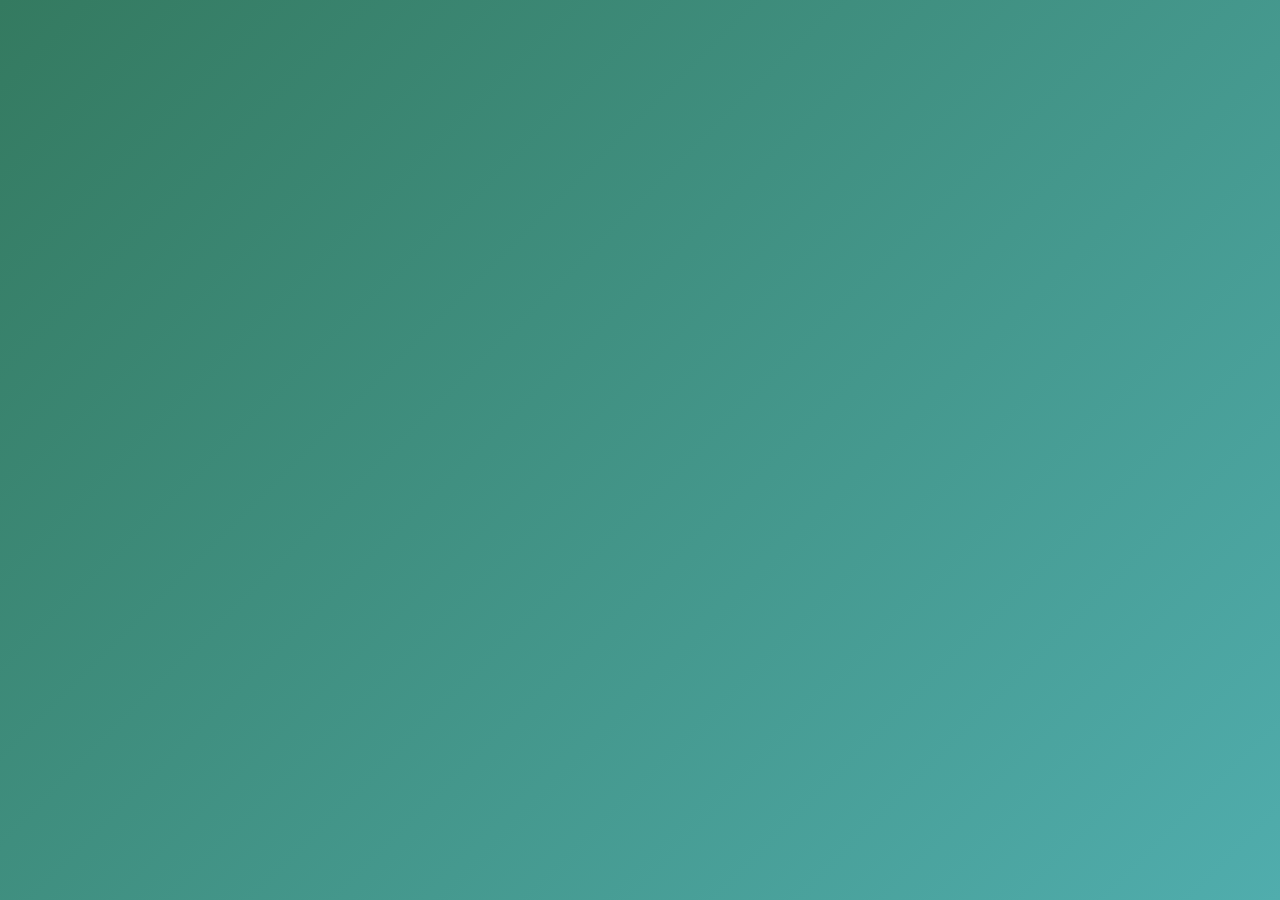
<file: kubisfamily.html>
<!DOCTYPE html>
<html lang="en">
<head>
  <meta charset="UTF-8">
  <meta name="viewport" content="width=device-width, initial-scale=1.0">
  <title>KUBIS FAMILY SPACE</title>
    <link rel="stylesheet" href="kubisfamily.css" />
</head>
<body>
  <!-- Animated Background -->
  <div class="background"></div>

  <!-- Welcome Screen -->
  <div id="welcomeScreen">
    <div class="welcome">WELCOME TO</div>
    <div class="subtitle">KUBIS FAMILY SPACE</div>
  </div>

  <!-- Main Page -->
  <div id="mainPage">
    <header>
      <button class="menu-btn" onclick="toggleMenu()">☰</button>
      <div class="title">KUBIS FAMILY SPACE</div>
    </header>

<div class="sidebar" id="sidebar">
  <button class="close-btn" onclick="toggleMenu()">✖</button>

  <!-- Toggle links (same page content switching) -->
<a href="#" onclick="showPage('home')">Home</a>
<a href="#" onclick="showPage('blog')">Blog</a>
<a href="#" onclick="showPage('gallery')">Gallery</a>
<a href="index.html">Reila Arvier Space</a>
</div>

<div class="content">

  <!-- Default page -->
  <div id="home" class="page active">
    <h2>Welcome to My Blog</h2>
    <p>This is the homepage content.</p>
  </div>

  <div id="book" class="page">
    <h2>Books</h2>
    
  </div>
  <!-- Toggle page: Blog -->
  <div id="blog" class="page">
    <h2>Blog</h2>
    <p>This is where your blog posts will go.</p>
  </div>

  <!-- Toggle page: Gallery -->
  <div id="gallery" class="page">
    <h2>Gallery</h2>
    <p>Here you can show some images.</p>
  </div>

</div>

  <script src="index.js"></script>
</body>
</html>
</file>
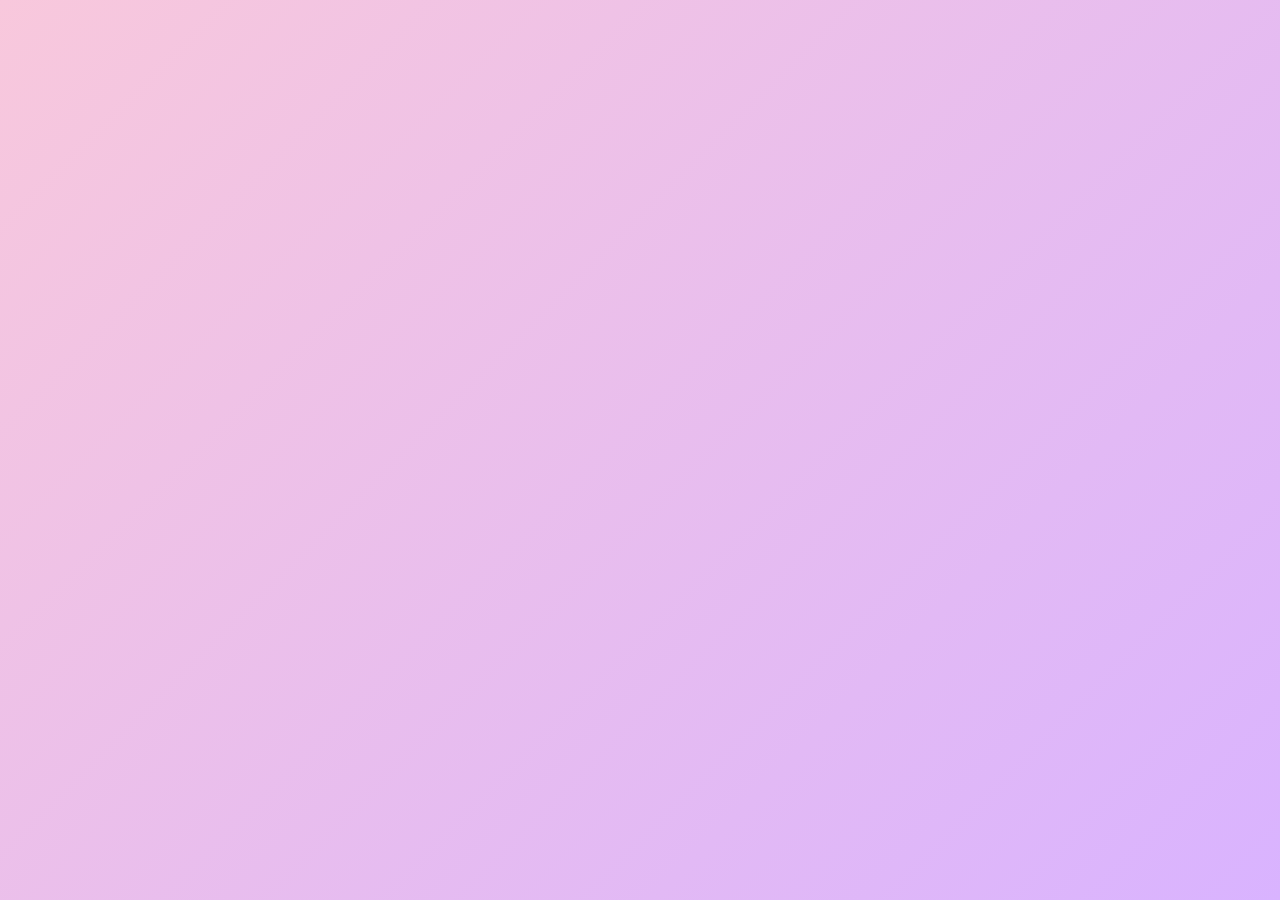
<file: reilaarvierspace.html>
<!DOCTYPE html>
<html lang="en">
<head>
  <meta charset="UTF-8">
  <meta name="viewport" content="width=device-width, initial-scale=1.0">
  <title>Reila Arvier Space</title>
    <link rel="stylesheet" href="reilaarvierspace.css" />
</head>
<body>
  <!-- Animated Background -->
  <div class="background"></div>

  <!-- Welcome Screen -->
  <div id="welcomeScreen">
    <div class="welcome">WELCOME</div>
    <div class="subtitle">REILA ARVIER SPACE</div>
  </div>

  <!-- Main Page -->
  <div id="mainPage">
    <header>
      <button class="menu-btn" onclick="toggleMenu()">☰</button>
      <div class="title">REILA ARVIER SPACE</div>
    </header>

<div class="sidebar" id="sidebar">
  <button class="close-btn" onclick="toggleMenu()">✖</button>

  <!-- Toggle links (same page content switching) -->
<a href="kubisfamily.html"> Kubis Family</a>
<a href="#" onclick="showPage('home')">Home</a>
<a href="#" onclick="showPage('book')">Books</a>
<a href="#" onclick="showPage('blog')">Blog</a>
<a href="#" onclick="showPage('gallery')">Gallery</a>
<a href="#" onclick="showPage('contact')">Contact</a>
</div>

<div class="content">

  <!-- Default page -->
  <div id="home" class="page active">
    <h2>Welcome to My Blog</h2>
    <p>This is the homepage content.</p>
  </div>

  <div id="book" class="page">
    <h2>Books</h2>
    
  </div>
  <!-- Toggle page: Blog -->
  <div id="blog" class="page">
    <h2>Blog</h2>
    <p>This is where your blog posts will go.</p>
  </div>

  <!-- Toggle page: Gallery -->
  <div id="gallery" class="page">
    <h2>Gallery</h2>
    <p>Here you can show some images.</p>
  </div>

</div>

  <script src="reilaarvierspace.js"></script>
</body>
</html>
</file>
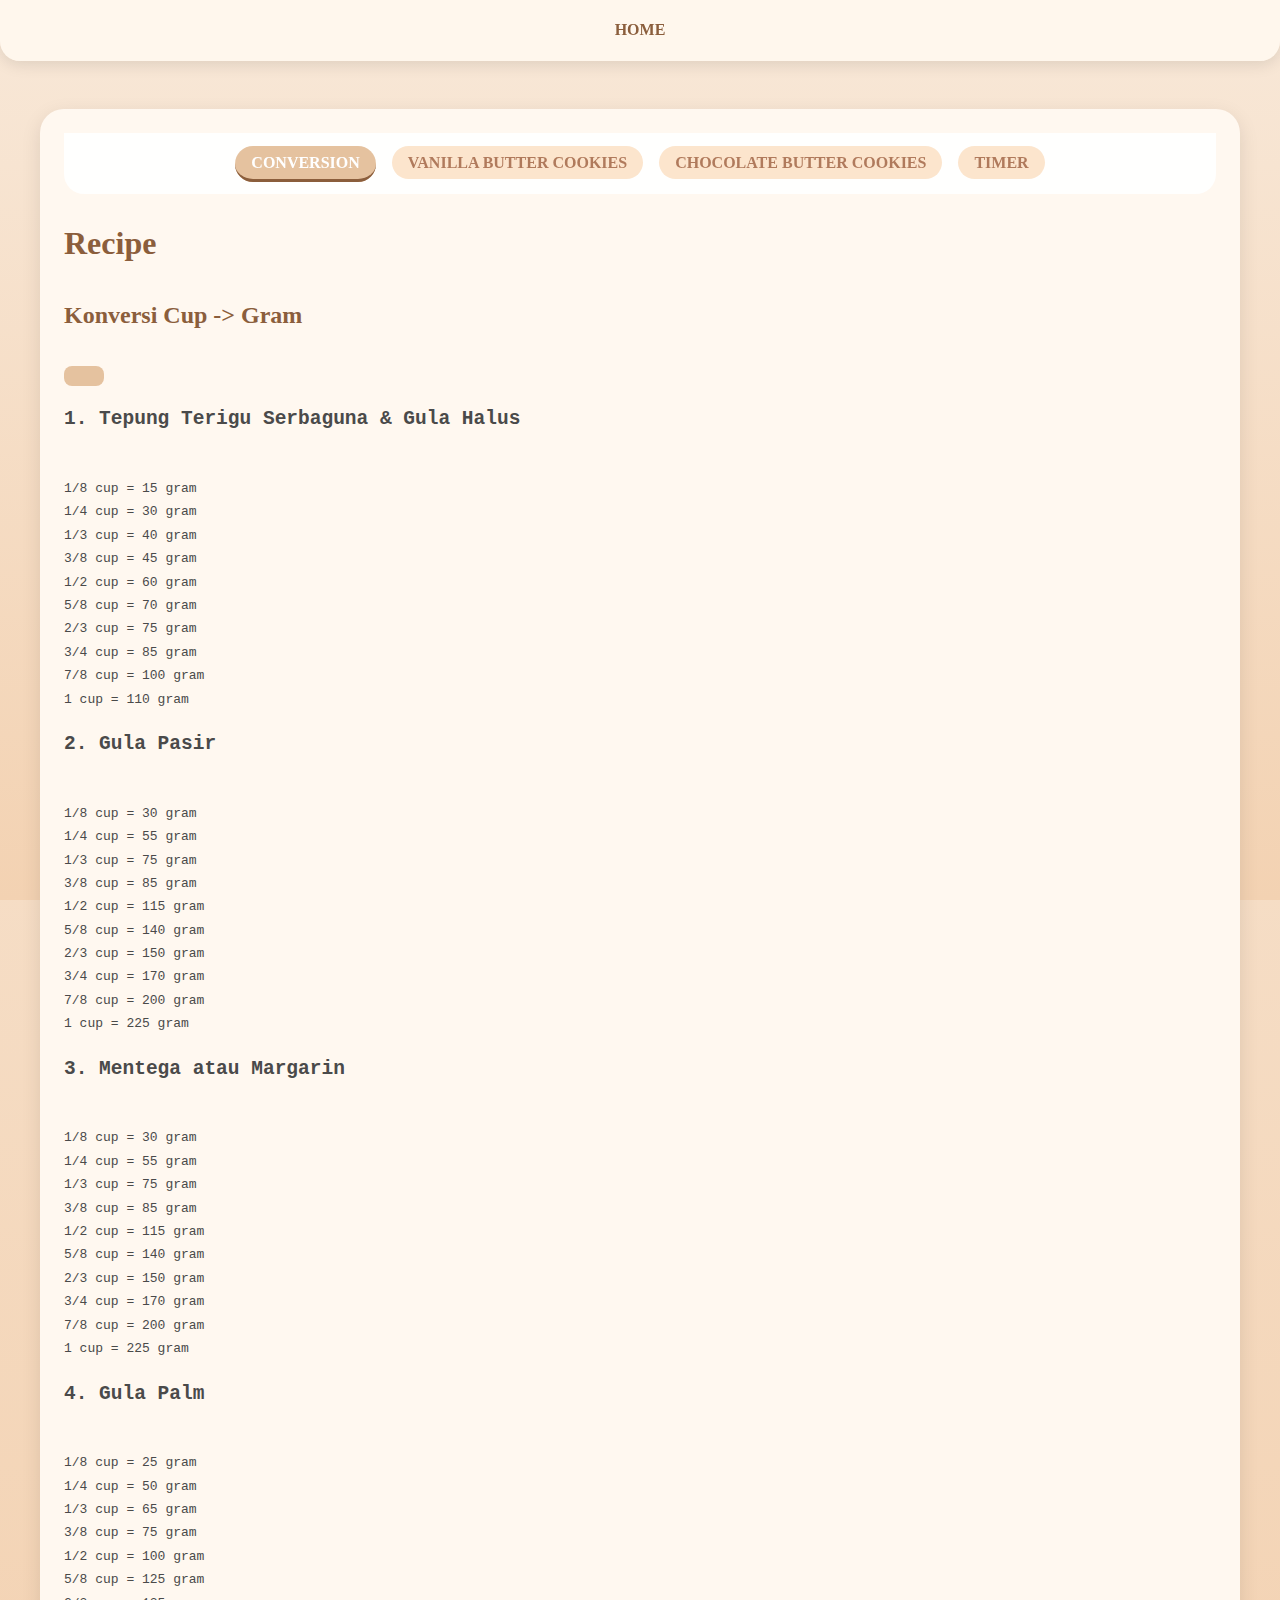
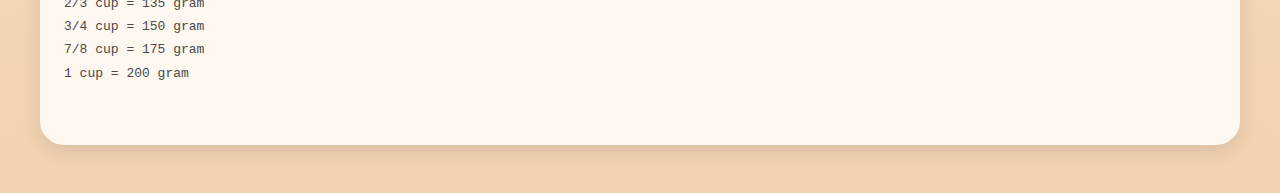
<file: Recipe/Recipe.html>
<!DOCTYPE html>
<html lang="eng">
<head>
    <meta charset="UTF-8">
    <meta name="viewport" content="width=device-width, initial-scale=1.0">
    <title>Recipe</title>
    <link rel="website icon" type="png" href="Untitled_design__5_-removebg-preview.png" class="page-icon">
    <link rel="stylesheet" href="Recipe.css">
</head>
<body>

      <!-- Navbar -->
  <nav class="navbar">
    <ul>
      <li><a href="/index.html">Home</a></li>
    </ul>
  </nav>

  <div class="container">

    <div class="tabs">
    <ul>
      <li><a href="javascript:void(0);" class="tab-link" data-tab="Conversion">Conversion</a></li>
      <li><a href="javascript:void(0);" class="tab-link" data-tab="Vanilla Butter Cookies">Vanilla Butter Cookies</a></li>
      <li><a href="javascript:void(0);" class="tab-link" data-tab="Chocolate Butter Cookies">Chocolate Butter Cookies</a></li>
      <li><a href="javascript:void(0);" class="tab-link" data-tab="Timer">Timer</a></li>
    </ul>
  </div>

  <div class="character-text">
    <h1>Recipe</h1>
  </div>

    <!-- Konversi -->
 <section id="Conversion" class="tab-content">
  <div class="character-text">
    <h2>Konversi Cup -> Gram</h2>
  </div>

  <button></button>
  <pre>
<h2>1. Tepung Terigu Serbaguna & Gula Halus</h2>
1/8 cup = 15 gram
1/4 cup = 30 gram
1/3 cup = 40 gram
3/8 cup = 45 gram
1/2 cup = 60 gram
5/8 cup = 70 gram
2/3 cup = 75 gram
3/4 cup = 85 gram
7/8 cup = 100 gram
1 cup = 110 gram
<h2>2. Gula Pasir</h2>
1/8 cup = 30 gram
1/4 cup = 55 gram
1/3 cup = 75 gram
3/8 cup = 85 gram
1/2 cup = 115 gram
5/8 cup = 140 gram
2/3 cup = 150 gram
3/4 cup = 170 gram
7/8 cup = 200 gram
1 cup = 225 gram
<h2>3. Mentega atau Margarin</h2>
1/8 cup = 30 gram
1/4 cup = 55 gram
1/3 cup = 75 gram
3/8 cup = 85 gram
1/2 cup = 115 gram
5/8 cup = 140 gram
2/3 cup = 150 gram
3/4 cup = 170 gram
7/8 cup = 200 gram
1 cup = 225 gram
<h2>4. Gula Palm</h2>
1/8 cup = 25 gram
1/4 cup = 50 gram
1/3 cup = 65 gram
3/8 cup = 75 gram
1/2 cup = 100 gram
5/8 cup = 125 gram
2/3 cup = 135 gram
3/4 cup = 150 gram
7/8 cup = 175 gram
1 cup = 200 gram
  </pre>
</section>

    <!-- Vanilla Butter Cookies -->
 <section id="Vanilla Butter Cookies" class="card tab-content">
    <div class="character-text">
      <h2>Vanilla Butter Cookies</h2>
    </div>
    <h2>Bahan-Bahan:</h2>
    <ul>
        <li>¾ cangkir mentega (170 gram)</li>
        <li>¾ cangkir gula (150 gram)</li>
        <li>2 kuning telur</li>
        <li>¼ sendok teh garam laut halus</li>
        <li>2 cangkir tepung terigu serbaguna (250 gram)</li>
        <li>2 sendok teh ekstrak vanili (½ sendok teh vanili bubuk)</li>
    </ul>
    
    <h2>Langkah-Langkah:</h2>
    <ol>
        <li>Panaskan oven hingga 325ºF (163°C).</li>
        <li>Dalam mangkuk sedang, kocok garam dan tepung sampai tercampur rata.</li>
        <li>Dalam mangkuk besar, gunakan mikser tangan untuk mengocok mentega dan gula hingga ringan dan lembut. Kocok kuning telur dan ekstrak vanili. Campur bahan basah dan kering.</li>
        <li>Bentuk adonan menjadi cakram dan bungkus dalam plastik. Simpan dalam lemari es selama satu jam.</li>
        <li>Gilas adonan hingga setebal ¼ inci dan potong berbentuk lingkaran.</li>
        <li>Panggang selama 12 hingga 15 menit menggunakan api kecil.</li>
    </ol>
</section>

    <!-- Chocolate Butter Cookies -->
<section id="Chocolate Butter Cookies" class="card tab-content">
    <div class="character-text">
      <h2>Chocolate Butter Cookies</h2>
    </div>
    <h2>Bahan-Bahan:</h2>
    <ul>
        <li>1 cangkir tepung terigu serbaguna (125 gram)</li>
        <li>1/3 cangkir bubuk kakao (35 gram)</li>
        <li>1/8 sendok teh soda kue (0,5 gram)</li>
        <li>10 sendok makan gula (125 gram)</li>
        <li>¾ cangkir mentega (170 gram)</li>
        <li>¼ sendok teh garam laut halus (1,5 gram)</li>
        <li>1 kuning telur</li>
        <li>½ sendok teh vanili (¼ sendok teh vanili bubuk)</li>
        <li>3 ons coklat, dingin dan diparut (85 gram)</li>
    </ul>
    
    <h2>Langkah-Langkah:</h2>
    <ol>
        <li>Panaskan oven hingga 325ºF (163°C).</li>
        <li>Gunakan parutan keju untuk memarut 3 ons batang coklat beku, lalu bekukan parutan coklat tersebut.</li>
        <li>Dalam mangkuk sedang, aduk hingga tercampur tepung, bubuk kakao, dan soda kue.</li>
        <li>Dalam mangkuk besar, gunakan mikser tangan untuk mengocok mentega dan garam hingga ringan dan lembut. Kocok kuning telur dan vanili.</li>
        <li>Campurkan campuran tepung dan cokelat dengan campuran mentega, aduk hingga tercampur rata. Bentuk adonan menjadi cakram dan bungkus dalam plastik. Simpan dalam lemari es hingga benar-benar dingin.</li>
        <li>Gilas adonan hingga setebal ¼ inci dan potong lingkaran.</li>
        <li>Panggang selama 12 hingga 15 menit menggunakan api kecil.</li>
    </ol>
</section>

<section id="Timer" class="card tab-content">
  <div class="character-text">
      <h2>Countdown Timer</h2>
  </div>

  <!-- Input untuk memasukkan waktu -->
  <div class="timer-input">
      <input type="number" id="hours" placeholder="HH" min="0" max="99">
      <input type="number" id="minutes" placeholder="MM" min="0" max="59">
      <input type="number" id="seconds" placeholder="SS" min="0" max="59">
      <button onclick="setTimer()">Set</button>
  </div>

  <!-- Animasi gambar timer -->
  <div class="timer-display">
      <img id="timer-image" src="pixil-frame-0.png" alt="Timer Animation" width="200">
      <div class="circle" id="timer">00:00:00</div>
  </div>

  <!-- Tombol kontrol -->
  <div class="controls">
      <button class="start" onclick="startTimer()" aria-label="Start Timer">Start</button>
      <button class="pause" onclick="pauseTimer()" aria-label="Pause Timer">Pause</button>
      <button class="reset" onclick="resetTimer()" aria-label="Reset Timer">Reset</button>
  </div>
</section>


  <script src="Recipe.js"></script>
</body>
</html>
</file>
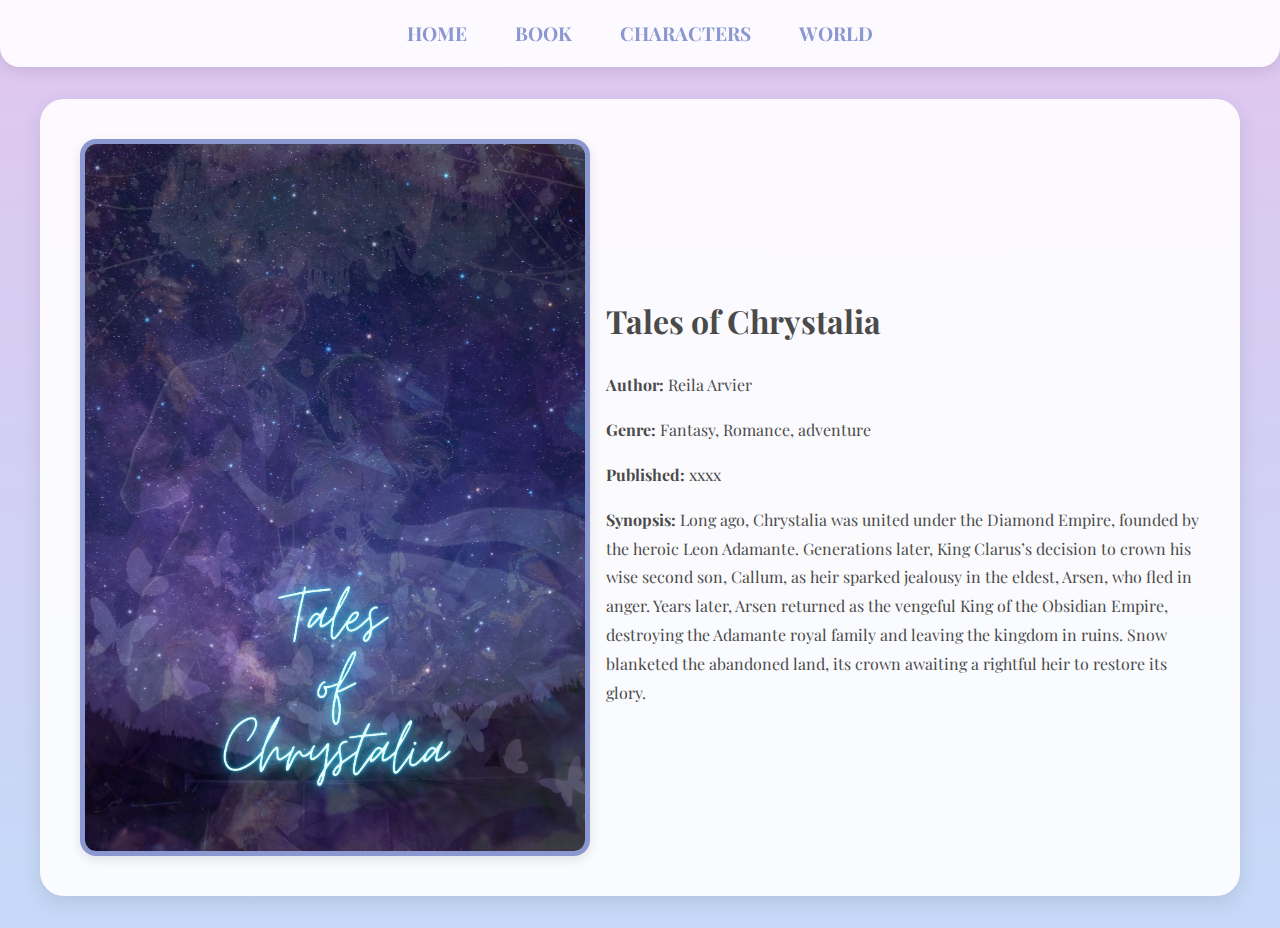
<file: ToC/Tales of Chrystalia.html>
<!DOCTYPE html>
<html lang="en">
<head>
  <meta charset="UTF-8">
  <meta name="viewport" content="width=device-width, initial-scale=1.0">
  <link href="https://fonts.googleapis.com/css2?family=Playfair+Display:wght@400;700&display=swap" rel="stylesheet">
  <title>Tales of Chrystalia</title>
  <link rel="website icon" type="png" href="Untitled_design__5_-removebg-preview.png">
  <link rel="stylesheet" href="ToC.css">
</head>
<body>

  <!-- Navbar -->
  <nav class="navbar">
    <ul>
      <li><a href="/index.html">Home</a></li>
      <li><a href="Tales of Chrystalia.html">Book</a></li>
      <li><a href="Char.html">Characters</a></li>
      <li><a href="World.html">World</a></li>
    </ul>
  </nav>

  <div class="container">
    <!-- Book Identity -->
    <section id="book">
      <div class="book-header">
        <img src="Six Hands Chalk.jpg" alt="The Whispering Winds" class="book-cover">
        <div class="book-details">
          <h1>Tales of Chrystalia</h1>
          <p><strong>Author:</strong> Reila Arvier</p>
          <p><strong>Genre:</strong> Fantasy, Romance, adventure</p>
          <p><strong>Published:</strong> xxxx</p>
          <p><strong>Synopsis:</strong> Long ago, Chrystalia was united under the Diamond Empire, founded by the heroic Leon Adamante. 
            Generations later, King Clarus’s decision to crown his wise second son, Callum, as heir sparked jealousy in the eldest, Arsen, who fled in anger.
            Years later, Arsen returned as the vengeful King of the Obsidian Empire, destroying the Adamante royal family and leaving the 
            kingdom in ruins. Snow blanketed the abandoned land, its crown awaiting a rightful heir to restore its glory.
        </p>
        </div>
      </div>
    </section>
</body>
</html>
</file>
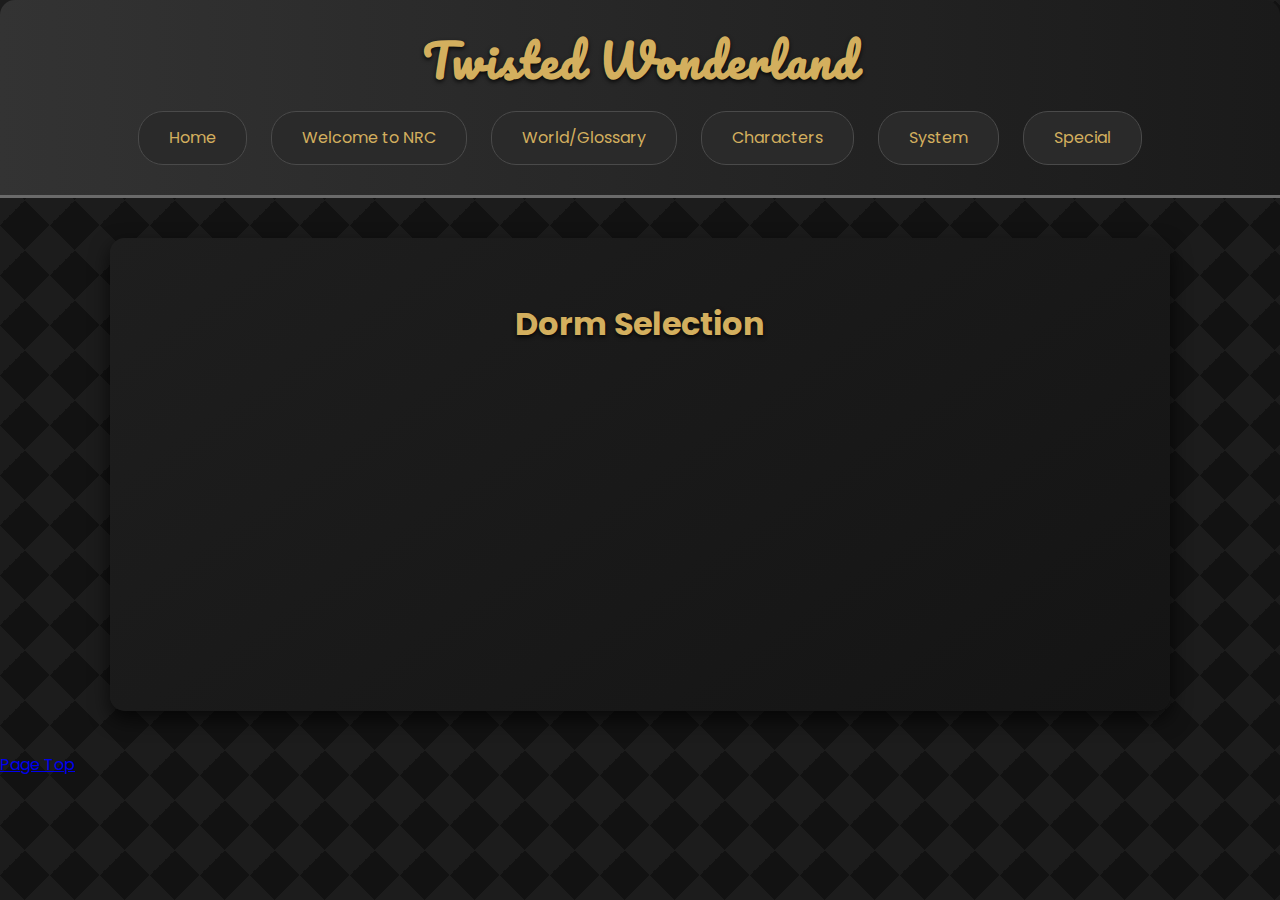
<file: TWST/Twisted Wonderland Fanfict.html>
<!DOCTYPE html>
<html lang="en">
<head>
    <meta charset="UTF-8">
    <meta name="viewport" content="width=device-width, initial-scale=1.0">
    <title>Twisted Wonderland Fanfic</title>
    <link href="https://fonts.googleapis.com/css2?family=Pacifico&family=Poppins:wght@400;600&family=Roboto+Slab:wght@400;600&display=swap" rel="stylesheet">
    <link rel="stylesheet" href="TWST.css">
    <script src="TWST.js" defer></script>
</head>
<body>
    <header class="header">
        <h1>Twisted Wonderland</h1>
        <nav class="navbar">
            <a href="/index.html" class="nav-button">Home</a>
            <a href="#" class="nav-button">Welcome to NRC</a>
            <a href="#" class="nav-button">World/Glossary</a>
            <a href="#" class="nav-button">Characters</a>
            <a href="#" class="nav-button">System</a>
            <a href="#" class="nav-button">Special</a>
        </nav>
    </header>

    <main class="wrapper">
        <h2 class="section-title">Dorm Selection</h2>
        <!-- Dorm Selection -->
        <div class="dorm-container">
            <div class="dorm" onclick="selectDorm('heartslabyul')">
                <img src="Img/heartslabyul_dormitory-archive.png" alt="Heartslabyul Dorm">
                <h3>Heartslabyul Dorm</h3>
                <p>Twisted from <span class="highlight">Alice in Wonderland</span></p>
            </div>
            <div class="dorm" onclick="selectDorm('savanaclaw')">
                <img src="Img/savanaclaw_dormitory-archive.png" alt="Savanaclaw Dorm">
                <h3>Savanaclaw Dorm</h3>
                <p>Twisted from <span class="highlight">The Lion King</span></p>
            </div>
            <div class="dorm" onclick="selectDorm('octavinelle')">
                <img src="Img/octavinelle_dormitory-archive.png" alt="Octavinelle Dorm">
                <h3>Octavinelle Dorm</h3>
                <p>Twisted from <span class="highlight">The Little Mermaid</span></p>
            </div>
        </div>

        <!-- Character Selection -->
        <div id="character-selection" class="hidden">
            <h2 class="section-title">Character Selection</h2>
            <div class="character-grid" id="characters-container">
                <!-- Characters will be dynamically added here -->
            </div>
            <button onclick="goBack()" class="back-button">Back to Dorms</button>
        </div>
    </main>

    <footer class="footer">
        <a href="#top" class="action-button">Page Top</a>
    </footer>
</body>
</html>
</file>
<file: Recipe/Recipe.css>
body {
    font-family: 'Playfair Display', serif;
    background: linear-gradient(to bottom,  #f8e8d8, #f3d2b2);
    color: #4a4a4a;
    margin: 0;
    padding: 0;
    line-height: 1.8;
}

body::after {
    content: "";
    position: absolute;
    top: 0;
    left: 0;
    width: 100%;
    height: 100%; /* Makes the gradient extend for the entire viewport height */
    background: linear-gradient(to bottom, #f8e8d8, #f3d2b2);
    z-index: -1; /* Place it behind the content */
}
.navbar {
    background: rgba(255, 248, 240, 0.9);
    padding: 1rem 0;
    box-shadow: 0 4px 15px rgba(0, 0, 0, 0.1);
    position: sticky;
    top: 0;
    z-index: 1000;
    border-radius: 0 0 1.25rem 1.25rem;
}

.navbar ul {
    display: flex;
    justify-content: center;
    flex-wrap: wrap;
    gap: 1rem;
    list-style: none;
    margin: 0;
    padding: 0;
  }
  
  .navbar ul li a {
    text-decoration: none;
    font-family: 'Playfair Display', serif;
    color: #8b5e3c;
    font-weight: bold;
    font-size: 1rem;
    text-transform: uppercase;
    padding: 0.5rem 1rem;
    border-radius: 2rem;
    transition: all 0.3s ease;
  }

  .navbar ul li a:hover {
    background-color:#8b5e3c;
    color: white;
    transform: translateY(-3px);
  }

.container {
    width: 90%;
    max-width: 90%;
    margin: 3rem auto;
    padding: 1.5rem;
    background: #fff8f0;
    border-radius: 1.5rem;
    box-shadow: 0 6px 20px #0000001a;
}

.character-text h1, .character-text h2 {
    color: #8b5e3c;
}

.tabs{
    display:flexbox;
    background: #ffffffe6;
    padding: 1rem;
    position: sticky;
    z-index: 1000;
    border-radius: 0 0 1.25rem 1.25rem;
    }

    .tabs ul {
        display: flex;
        justify-content: center;
        flex-wrap: wrap;
        gap: 1rem;
        list-style: none;
        margin: 0;
        padding: 0;
        }
        
.tabs ul li a {
color: #b07a5c;
background-color: #fce5cd;
text-decoration: none;
font-family: 'Playfair Display', serif;
font-weight: bold;
font-size: 1rem;
text-transform: uppercase;
padding: 0.5rem 1rem;
border-radius: 2rem;
transition: all 0.3s ease;
}

.tabs ul li a:hover {
    background-color: #e5c29f;
    color: white;
}

.tab-link.active {
    background-color: #e5c29f;
    color: white;
    border-bottom: 3px solid #8b5e3c;
}

button {
    display: inline-block;
    padding: 10px 20px;
    font-size: 1rem;
    font-weight: bold;
    text-align: center;
    text-decoration: none;
    background-color: #e5c29f; /* Warna utama */
    color: #8b5e3c;
    border: none;
    border-radius: 8px;
    cursor: pointer;
    transition: background 0.3s, transform 0.2s;
}

button:hover {
    background-color: #b07a5c; /* Warna saat hover */
    color:white;
    transform: translateY(-2px);
}
/* Styling untuk Timer */
.timer-input {
    margin-bottom: 15px;
}

.timer-input input {
    width: 60px;
    padding: 10px;
    font-size: 1em;
    text-align: center;
    border: 2px solid #8b5e3c;
    border-radius: 5px;
    margin: 5px;
}

/* Styling untuk animasi timer */
.timer-display {
    display: flex;
    flex-direction: column;
    align-items: center;
    justify-content: center;
}

#timer-image {
    width: 250px; /* Sesuaikan ukuran gambar animasi */
    height: auto;
    margin-bottom: 10px;
    transition: opacity 0.3s ease-in-out; /* Animasi transisi smooth */
}

#timer {
    font-size: 5rem; /* Ukuran teks lebih besar */
    font-weight: bold;
    text-align: center;
    color: #8b5e3c;
    margin-top: 20px;
}
/* Styling tombol kontrol */
.controls {
    margin-top: 15px;
}

.controls button {
    margin: 5px;
    padding: 10px 20px;
    font-size: 1em;
    border: none;
    cursor: pointer;
    border-radius: 5px;
    transition: 0.3s ease;
}

.start { background-color: #8b5e3c; color: white; }
.pause { background-color: #8b5e3c; color: white; }
.reset { background-color:#8b5e3c; color: white; }

.controls button:hover {
    opacity: 0.8;
}
</file>
<file: ToC/ToC.css>
/* General Styles */
body {
  font-family: 'Playfair Display', serif;
  background: linear-gradient(to bottom, #e0c6f0, #c6d9f8);
  color: #4a4a4a;
  margin: 0;
  padding: 0;
  line-height: 1.8;
}

/* Optional: If you want the gradient to extend beyond the container even further */
body::after {
  content: "";
  position: absolute;
  top: 0;
  left: 0;
  width: 100%;
  height: 100%; /* Makes the gradient extend for the entire viewport height */
  background: linear-gradient(to bottom, #e0c6f0, #c6d9f8);
  z-index: -1; /* Place it behind the content */
}

/* Navbar */
.navbar {
  background: rgba(255, 255, 255, 0.9);
  padding: 1rem 0;
  box-shadow: 0 4px 15px rgba(0, 0, 0, 0.1);
  position: sticky;
  top: 0;
  z-index: 1000;
  border-radius: 0 0 1.25rem 1.25rem;
}

.navbar ul {
  display: flex;
  justify-content: center;
  flex-wrap: wrap;
  gap: 1rem;
  list-style: none;
  margin: 0;
  padding: 0;
}

.navbar ul li a {
  text-decoration: none;
  font-family: 'Playfair Display', serif;
  color: #8a97d0;
  font-weight: bold;
  font-size: 1rem;
  text-transform: uppercase;
  padding: 0.5rem 1rem;
  border-radius: 2rem;
  transition: all 0.3s ease;
}

.navbar ul li a:hover {
  background-color: #d8c9f0;
  color: white;
  transform: translateY(-3px);
}

/* Container */
.container {
  max-width: 90%;
  margin: 2rem auto;
  padding: 1.5rem;
  background: #ffffffe6;
  border-radius: 1.5rem;
  box-shadow: 0 6px 20px #0000001a;
  animation: fadeIn 0.8s ease-out;
  position: relative; /* Add this for the pseudo-element positioning */
}

/* Book Section */
.book-header {
  display: flex;
  flex-direction: column; /* Default to vertical stacking */
  gap: 1rem;
  align-items: center;
  border-radius: 1rem;
  padding: 1rem;
  animation: slideIn 0.5s ease-out;
}

.book-cover {
  width: 100%;
  max-width: 300px; /* Limit size for smaller screens */
  height: auto; /* Maintain aspect ratio */
  object-fit: cover;
  border-radius: 1rem;
  box-shadow: 0 4px 12px rgba(0, 0, 0, 0.1);
  border: 5px solid #8a97d0;
}

/* Characters Section */
.characters-grid {
  display: grid;
  grid-template-columns: repeat(auto-fit, minmax(150px, 1fr)); /* Responsive grid layout */
  gap: 1.5rem;
  margin-top: 2rem;
  animation: fadeIn 1s ease-out;
}

.character {
  text-align: center;
  cursor: pointer;
  transition: all 0.3s ease;
  background: #fff;
  padding: 1rem;
  border-radius: 50%;
  box-shadow: 0 4px 15px rgba(0, 0, 0, 0.1);
}

.character:hover {
  transform: scale(1.1);
  box-shadow: 0 6px 20px rgba(0, 0, 0, 0.2);
}

.character img {
  width: 100%;
  max-width: 100px; /* Adjust size for smaller screens */
  height: auto;
  border-radius: 50%;
  object-fit: cover;
  border: 4px solid #8a97d0;
}

.character h3 {
  font-size: 1.2rem;
  color: #4a4a4a;
  font-weight: bold;
  margin-top: 0.5rem;
  font-family: 'Playfair Display', serif;
}

/* Modal (Popup) Styles */
.modal {
  display: none;
  position: fixed;
  top: 0;
  left: 0;
  width: 100%;
  height: 100%;
  background-color: rgba(0, 0, 0, 0.5);
  align-items: center;
  justify-content: center;
  z-index: 1000;
}

.modal-content {
  background: #fff;
  padding: 1.5rem;
  border-radius: 1.25rem;
  width: 90%;
  max-width: 500px;
  position: relative;
  box-shadow: 0 6px 20px rgba(0, 0, 0, 0.1);
  animation: bounceIn 0.5s ease-out;
  overflow-y: auto; /* Allow vertical scrolling if content overflows */
  max-height: 70vh; /* Set maximum height */
}

/* Character Image and Bio */
#character-img-popup {
  width: 250px;
  height: 250px;
  object-fit: cover;
  border-radius: 20px;
  margin-bottom: 20px;
  box-shadow: 0 4px 20px rgba(0, 0, 0, 0.1);
}

/* Character Info */
#character-info {
  font-size: 1.1rem;
  line-height: 1.8;
  color: #4a4a4a;
  text-align: left;
  max-height: 400px;
  overflow-y: auto;
  padding: 10px;
  background: rgba(0, 0, 0, 0.1);
  border-radius: 10px;
}

/* Close Button */
.close {
  position: absolute;
  top: 20px;
  right: 20px;
  font-size: 30px;
  color: #8a97d0;
  cursor: pointer;
  transition: color 0.3s ease;
}

.close:hover {
  color: #d8c9f0;
}

/* Responsive Design */
@media (min-width: 768px) {
  .book-header {
    flex-direction: row; /* Horizontal layout for larger screens */
  }

  .characters-grid {
    grid-template-columns: repeat(auto-fit, minmax(200px, 1fr)); /* Larger character grid */
  }
}

@media (min-width: 1024px) {
  .navbar ul li a {
    font-size: 1.2rem;
  }

  .book-cover {
    max-width: 500px; /* Bigger book covers on larger screens */
  }

  .character img {
    max-width: 120px;
  }
}

/* Animations */
@keyframes fadeIn {
  from {
    opacity: 0;
    transform: translateY(-20px);
  }
  to {
    opacity: 1;
    transform: translateY(0);
  }
}

@keyframes slideIn {
  from {
    opacity: 0;
    transform: translateX(30px);
  }
  to {
    opacity: 1;
    transform: translateX(0);
  }
}

@keyframes bounceIn {
  from {
    opacity: 0;
    transform: scale(0.5);
  }
  to {
    opacity: 1;
    transform: scale(1);
  }
}
</file>
<file: TWST/TWST.css>
/* Fade In Animation */
@keyframes fadeIn {
  0% {
      opacity: 0;
  }
  100% {
      opacity: 1;
  }
}

/* Slide In Animation */
@keyframes slideIn {
  0% {
      transform: translateX(100%);
      opacity: 0;
  }
  100% {
      transform: translateX(0);
      opacity: 1;
  }
}

/* General Styles for Elements Entering */
.fade-in {
  animation: fadeIn 0.8s ease-out forwards;
}

.slide-in {
  animation: slideIn 0.8s ease-out forwards;
}

/* General Styles */
body {
background-color: #121212;
background-image: 
    linear-gradient(45deg, #1c1c1c 25%, transparent 25%, transparent 75%, #1c1c1c 75%, #1c1c1c),
    linear-gradient(-45deg, #1c1c1c 25%, transparent 25%, transparent 75%, #1c1c1c 75%, #1c1c1c);
background-size: 50px 50px;
background-repeat: repeat;
font-family: "Poppins", sans-serif;
color: #ffffff;
margin: 0;
padding: 0;
line-height: 1.8;
}

/* Wrapper Styles */
.wrapper {
background: linear-gradient(145deg, #1e1e1e, #141414);
padding: 30px;
border-radius: 15px;
margin: 40px auto;
max-width: 1000px;
box-shadow: 0 8px 20px rgba(0, 0, 0, 0.7);
text-align: center;
}

/* Header */
.header {
background: linear-gradient(90deg, #333333, #1a1a1a);
color: #d3af5e;
text-align: center;
padding: 20px;
border-radius: 15px 15px 0 0;
border-bottom: 3px solid #6a6a6a;
}

.header h1 {
font-family: "Pacifico", cursive;
margin: 0;
font-size: 2.8rem;
letter-spacing: 2px;
text-shadow: 0px 2px 4px rgba(0, 0, 0, 0.8);
}

/* Navigation Buttons */
.nav-button {
background-color: #2a2a2a;
border: 1px solid #4a4a4a;
border-radius: 25px;
color: #d3af5e;
padding: 12px 30px;
text-decoration: none;
font-size: 1rem;
margin: 10px;
display: inline-block;
transition: 0.4s;
cursor: pointer;
}

.nav-button:hover {
background: linear-gradient(90deg, #444444, #6a6a6a);
color: #121212;
transform: scale(1.05);
box-shadow: 0 4px 10px rgba(0, 0, 0, 0.7);
}

/* Main Content */
.section-title {
font-size: 2rem;
color: #d3af5e;
margin-bottom: 20px;
text-shadow: 0px 2px 4px rgba(0, 0, 0, 0.8);
}

/* Dorm Selection */
.dorm-container {
display: flex;
flex-wrap: wrap;
justify-content: center;
gap: 20px;
opacity: 0;
animation: slideIn 1s ease-out forwards;
}

.dorm {
background-color: #1a1a1a;
border: 1px solid #4a4a4a;
border-radius: 15px;
padding: 20px;
text-align: center;
width: 200px;
box-shadow: 0 4px 8px rgba(0, 0, 0, 0.5);
transition: 0.3s ease-in-out;
opacity: 0;
animation: fadeIn 1s ease-out forwards;
}

.dorm:nth-child(1) {
animation-delay: 0.3s;
}

.dorm:nth-child(2) {
animation-delay: 0.6s;
}

.dorm:nth-child(3) {
animation-delay: 0.9s;
}

.dorm img {
width: 100px;
height: 100px;
object-fit: contain;
margin-bottom: 10px;
}

.dorm h3 {
font-size: 1.2rem;
color: #d3af5e;
}

.dorm p {
font-family: "Roboto Slab", serif;
color: #d3af5e;
font-size: 1rem;
}

/* Character Selection */
.character-grid {
display: grid;
grid-template-columns: repeat(auto-fit, minmax(200px, 1fr));
gap: 20px;
padding: 20px;
text-align: center;
}

.character-card {
background-color: #2c2c2c;
border: 1px solid #4a4a4a;
padding: 15px;
border-radius: 10px;
transition: transform 0.3s, box-shadow 0.3s;
cursor: pointer;
opacity: 0;
animation: fadeIn 1s ease-out forwards;
}

.character-card img {
width: 100%;
height: auto;
border-radius: 8px;
margin-bottom: 10px;
}

.character-card h3 {
font-family: "Roboto Slab", serif;
font-size: 1.2em;
margin: 10px 0 5px;
color: #fff;
}

.character-card p {
font-family: "Poppins", sans-serif;
font-size: 0.9em;
color: #aaa;
}

.character-card:nth-child(1) {
animation-delay: 0.3s;
}

.character-card:nth-child(2) {
animation-delay: 0.6s;
}

.character-card:nth-child(3) {
animation-delay: 0.9s;
}

/* Back Button */
.back-button {
margin-top: 20px;
padding: 12px 24px;
background: linear-gradient(45deg, #6a6a6a, #121212);
color: #d3af5e;
border: 2px solid #d3af5e;
border-radius: 30px;
font-family: "Roboto Slab", serif;
font-size: 1.1rem;
cursor: pointer;
transition: 0.3s ease-out;
box-shadow: 0 4px 10px rgba(0, 0, 0, 0.7);
text-transform: uppercase;
opacity: 0;
animation: fadeIn 0.8s ease-out forwards;
animation-delay: 1s;
}

.back-button:hover {
background: linear-gradient(45deg, #121212, #6a6a6a);
color: #ffffff;
transform: scale(1.05);
box-shadow: 0 8px 20px rgba(0, 0, 0, 0.8);
}

.back-button:active {
transform: scale(0.98);
box-shadow: 0 4px 5px rgba(0, 0, 0, 0.7);
}

/* Hidden Section */
.hidden {
display: none;
}
</file>
<file: kubisfamily.css>
/* Reset & global settings */
html, body {
  margin: 0;
  padding: 0;
  height: 100%;
  width: 100%;
  font-family: 'Courier New', monospace;
  overflow-x: hidden;   /* Prevent horizontal scroll */
  scrollbar-width: none; /* Firefox hide scrollbar */
  -ms-overflow-style: none; /* IE & Edge hide scrollbar */
}

/* Hide scrollbar for Chrome, Safari, Opera */
html::-webkit-scrollbar, body::-webkit-scrollbar {
  display: none;
}

/* Background Gradient */
.background {
  position: fixed;
  top: 0;
  left: 0;
  width: 100%;
  height: 100%;
  background: linear-gradient(135deg, #347a60, #50adad, #59b979, #b9ffb3);
  background-size: 300% 300%;
  animation: gradientMove 10s ease infinite;
  z-index: -1;
}

@keyframes gradientMove {
  0% {background-position: 0% 50%;}
  50% {background-position: 100% 50%;}
  100% {background-position: 0% 50%;}
}

/* Welcome screen */
#welcomeScreen {
  position: fixed;
  width: 100%;
  height: 100%;
  display: flex;
  align-items: center;
  justify-content: center;
  flex-direction: column;
  background: inherit;
  z-index: 2;
  transition: opacity 1s ease;
}

.welcome {
  font-size: 2.5rem;
  color: white;
  letter-spacing: 0.5rem;
  opacity: 0;
  animation: fadeIn 2s forwards, glitch 1.5s 2s infinite;
  text-align: center;
}

.subtitle {
  font-size: 1.2rem;
  color: white;
  letter-spacing: 0.3rem;
  margin-top: 15px;
  opacity: 0;
  animation: fadeIn 2s forwards;
  animation-delay: 2s;
  text-align: center;
}

@keyframes fadeIn {
  from {opacity: 0;}
  to {opacity: 1;}
}

@keyframes glitch {
  0% {text-shadow: 2px 0 #0f8558, -2px 0 #22797c;}
  20% {text-shadow: -2px 0 #0f8558, 2px 0 #22797c;}
  40% {text-shadow: 2px 0 #0f8558, -2px 0 #22797c;}
  60% {text-shadow: -2px 0 #0f8558, 2px 0 #22797c;}
  80% {text-shadow: 2px 0 #0f8558, -2px 0 #22797c;}
  100% {text-shadow: none;}
}

/* Main page layout */
#mainPage {
  display: none;
  opacity: 0;
  transition: opacity 1s ease;
  min-height: 100vh;
  display: flex;
  flex-direction: column;
  overflow-x: hidden;
}

/* Header */
header {
  width: 100%;
  padding: 15px 20px;
  display: flex;
  align-items: center;
  justify-content: space-between;
  background: rgba(255,255,255,0.9);
  box-shadow: 0 2px 6px rgba(0,0,0,0.1);
  position: relative;
  z-index: 1100;
}

.menu-btn {
  font-size: 28px;
  cursor: pointer;
  background: none;
  border: none;
  color: black;
  z-index: 1100;
}

.title {
  font-size: 1.3rem;
  letter-spacing: 0.2rem;
  font-weight: bold;
  text-align: center;
  flex: 1;
}

/* Sidebar */
.sidebar {
  position: fixed;
  top: 0;
  left: -240px;
  width: 220px;
  height: 100%;
  background: #347a60;
  backdrop-filter: blur(6px);
  transition: left 0.4s ease;
  padding: 80px 20px;
  display: flex;
  flex-direction: column;
  gap: 20px;
  box-sizing: border-box;
  z-index: 1200;
}

.sidebar.active { left: 0; }

.sidebar a {
  text-decoration: none;
  color: #fff;
  font-size: 1.1rem;
  font-weight: bold;
  transition: color 0.3s;
}

.sidebar a:hover { color: #b9ffb3; }

.close-btn {
  position: absolute;
  top: 15px;
  right: 15px;
  font-size: 26px;
  background: none;
  border: none;
  cursor: pointer;
  color: #fff;
}

/* Blog content container */
.content {
  width: 90%;
  max-width: 900px;
  margin: 30px auto;
  background: white;
  border-radius: 12px;
  padding: 30px;
  box-shadow: 0 4px 15px rgba(0,0,0,0.15);
  z-index: 1;
  word-wrap: break-word;
}

/* Pages */
.page { display: none; }
.page.active { display: block; }

/* Responsive */
@media (max-width: 900px) {
  .content { width: 95%; padding: 20px; }
}

@media (max-width: 600px) {
  .welcome { font-size: 1.8rem; letter-spacing: 0.2rem; }
  .subtitle { font-size: 1rem; letter-spacing: 0.2rem; }
  .title { font-size: 1rem; }
  .sidebar { width: 180px; padding: 60px 15px; }
  .sidebar a { font-size: 1rem; }
  .content { margin: 15px auto; padding: 15px; }
}
</file>
<file: reilaarvierspace.css>
/* Reset & global */
html, body {
  margin: 0;
  padding: 0;
  height: 100%;
  width: 100%;
  font-family: 'Courier New', monospace;
  overflow-x: hidden;       /* prevent horizontal scroll */
  scrollbar-width: none;    /* Firefox hide scrollbar */
  -ms-overflow-style: none; /* IE & Edge hide scrollbar */
}

/* Hide scrollbar for Chrome, Safari, Opera */
html::-webkit-scrollbar, body::-webkit-scrollbar {
  display: none;
}

/* Background Gradient */
.background {
  position: fixed;
  top: 0;
  left: 0;
  width: 100%;
  height: 100%;
  background: linear-gradient(135deg, #f8c8dc, #d9b3ff, #ffcccc, #b3e0ff);
  background-size: 300% 300%;
  animation: gradientMove 10s ease infinite;
  z-index: -1; /* behind content */
}

@keyframes gradientMove {
  0% {background-position: 0% 50%;}
  50% {background-position: 100% 50%;}
  100% {background-position: 0% 50%;}
}

/* Welcome screen */
#welcomeScreen {
  position: fixed;
  width: 100%;
  height: 100%;
  display: flex;
  align-items: center;
  justify-content: center;
  flex-direction: column;
  background: inherit;
  z-index: 2;
  transition: opacity 1s ease;
  text-align: center;
}

.welcome {
  font-size: 2.5rem;
  color: rgb(0, 0, 0);
  letter-spacing: 0.5rem;
  opacity: 0;
  animation: fadeIn 2s forwards, glitch 1.5s 2s infinite;
}

.subtitle {
  font-size: 1.2rem;
  color: rgb(0, 0, 0);
  letter-spacing: 0.3rem;
  margin-top: 15px;
  opacity: 0;
  animation: fadeIn 2s forwards;
  animation-delay: 2s;
}

@keyframes fadeIn {
  from {opacity: 0;}
  to {opacity: 1;}
}

@keyframes glitch {
  0% {text-shadow: 2px 0 #cc9bfd, -2px 0 #ffcccc;}
  20% {text-shadow: -2px 0 #cc9bfd, 2px 0 #ffcccc;}
  40% {text-shadow: 2px 0 #cc9bfd, -2px 0 #ffcccc;}
  60% {text-shadow: -2px 0 #cc9bfd, 2px 0 #ffcccc;}
  80% {text-shadow: 2px 0 #cc9bfd, -2px 0 #ffcccc;}
  100% {text-shadow: none;}
}

/* Main page layout */
#mainPage {
  display: none;
  opacity: 0;
  transition: opacity 1s ease;
  min-height: 100vh;
  display: flex;
  flex-direction: column;
  overflow-x: hidden;
}

/* Header */
header {
  width: 100%;
  padding: 15px 20px;
  display: flex;
  align-items: center;
  justify-content: space-between;
  background: rgba(255,255,255,0.9);
  box-shadow: 0 2px 6px rgba(0,0,0,0.1);
  position: relative;
  z-index: 1100;
}

.menu-btn {
  font-size: 28px;
  cursor: pointer;
  background: none;
  border: none;
  color: black;
  z-index: 1100;
}

.title {
  font-size: 1.3rem;
  letter-spacing: 0.2rem;
  font-weight: bold;
  text-align: center;
  flex: 1;
}

/* Sidebar */
.sidebar {
  position: fixed;
  top: 0;
  left: -240px;
  width: 220px;
  height: 100%;
  background: rgba(200, 150, 255, 0.95);
  backdrop-filter: blur(6px);
  transition: left 0.4s ease;
  padding: 80px 20px;
  display: flex;
  flex-direction: column;
  gap: 20px;
  box-sizing: border-box;
  z-index: 1200;
}

.sidebar.active { left: 0; }

.sidebar a {
  text-decoration: none;
  color: black;
  font-size: 1.1rem;
  font-weight: bold;
  transition: color 0.3s;
}

.sidebar a:hover { color: #fff; }

.close-btn {
  position: absolute;
  top: 15px;
  right: 15px;
  font-size: 26px;
  background: none;
  border: none;
  cursor: pointer;
  color: black;
}

/* Blog content container */
.content {
  width: 90%;
  max-width: 900px;
  margin: 30px auto;
  background: white;
  border-radius: 12px;
  padding: 30px;
  box-shadow: 0 4px 15px rgba(0,0,0,0.15);
  z-index: 1;
  word-wrap: break-word;
}

.content h2 { margin-top: 0; }

/* Pages */
.page { display: none; }
.page.active { display: block; }

/* Responsive */
@media (max-width: 900px) {
  .content { width: 95%; padding: 20px; }
}

@media (max-width: 600px) {
  .welcome { font-size: 1.8rem; letter-spacing: 0.2rem; }
  .subtitle { font-size: 1rem; letter-spacing: 0.2rem; }
  .title { font-size: 1rem; }
  .sidebar { width: 180px; padding: 60px 15px; }
  .sidebar a { font-size: 1rem; }
  .content { margin: 15px auto; padding: 15px; }
}
</file>
